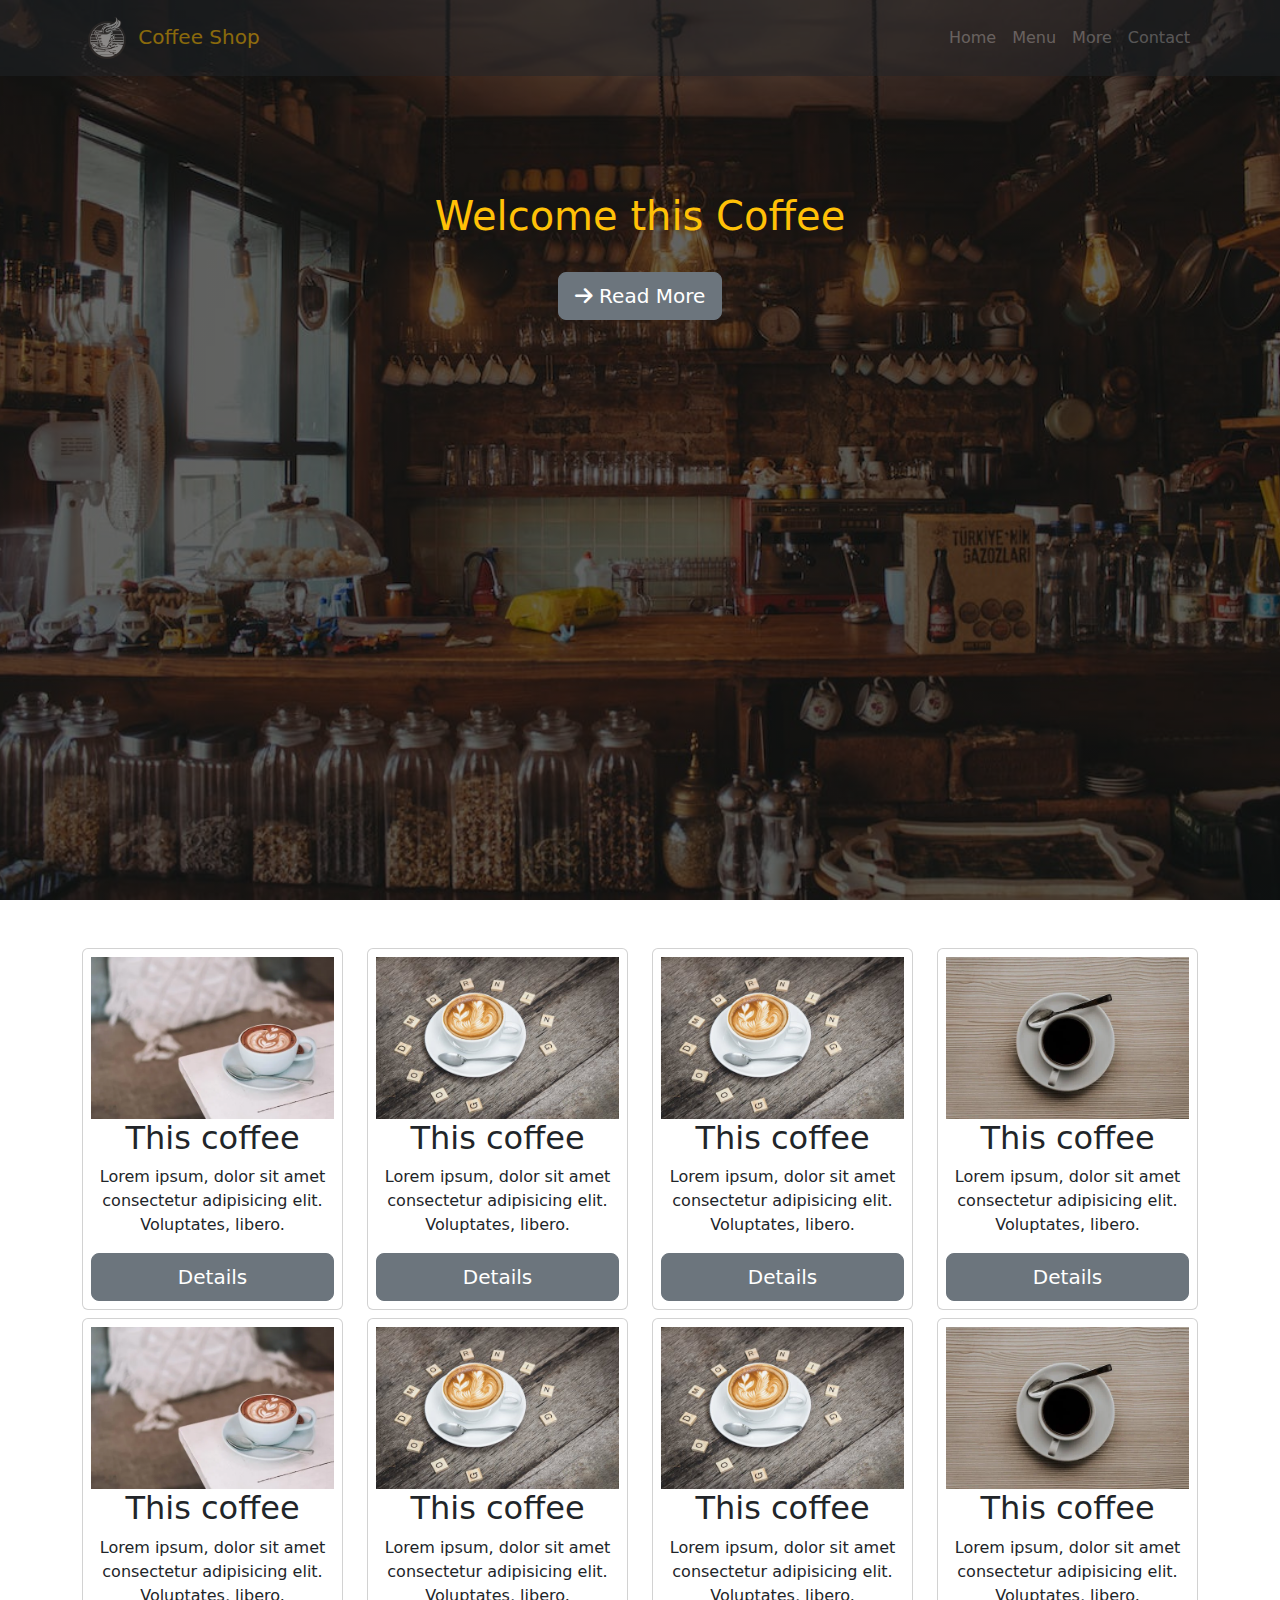
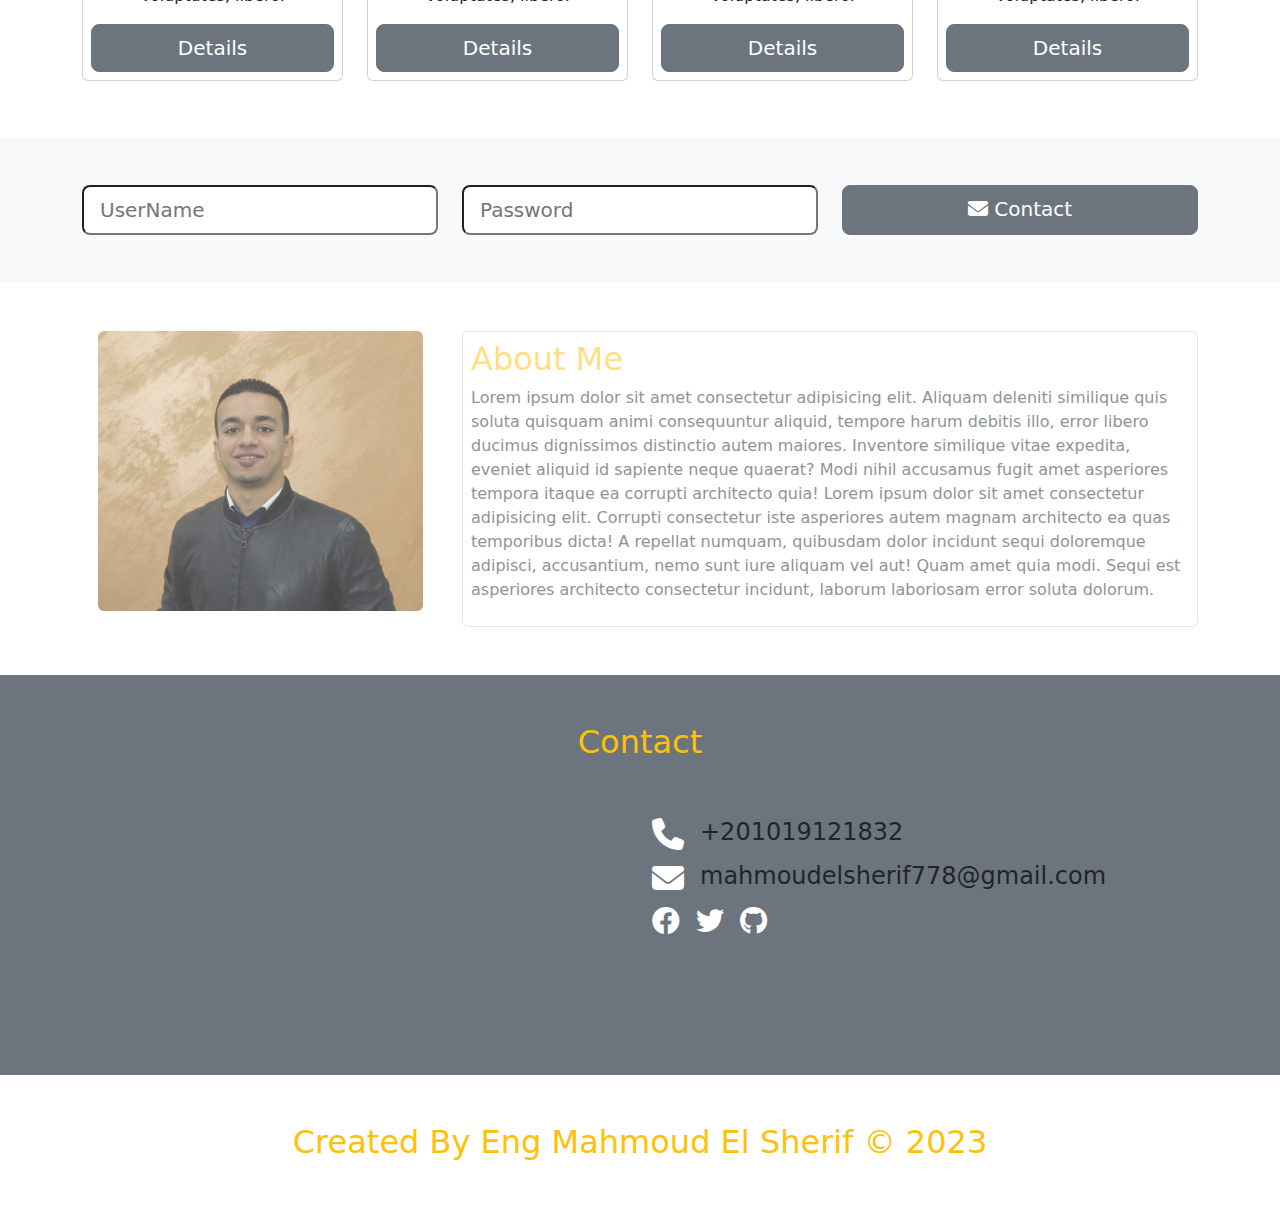
<file: coffee shop/index.html>
<!DOCTYPE html>
<html lang="en">
<head>
    <meta charset="UTF-8">
    <meta http-equiv="X-UA-Compatible" content="IE=edge">
    <meta name="viewport" content="width=device-width, initial-scale=1.0">
    <link rel="shortcut icon" href="./images//logo1.jpg" type="image/x-icon">
    

    <title>Coffee Shop</title>
    <link rel="stylesheet" href="css/all.min.css">
    <link rel="stylesheet" href="css/animate.css">
    <link rel="stylesheet" href="css/bootstrap.min.css">
    <link rel="stylesheet" href="css/style.css">
</head>
<body>

    <header>
        <nav class="navbar navbar-expand-md navbar-dark bg-dark opacity-50 fixed-top">
            <div class="container">
              <a class="navbar-brand" href="#">
                <img src="images/logoo.png" height="50" alt="">
              <span class="text-warning">Coffee Shop </span>
            </a>
              <button class="navbar-toggler" type="button" data-bs-toggle="collapse" data-bs-target="#navbarNav" aria-controls="navbarNav" aria-expanded="false" aria-label="Toggle navigation">
                <span class="navbar-toggler-icon"></span>
              </button>
              <div class="collapse navbar-collapse" id="navbarNav">
                <ul class="navbar-nav ms-auto">
                  <li class="nav-item">
                    <a class="nav-link" aria-current="page" href="#">Home</a>
                  </li>
                  <li class="nav-item">
                    <a class="nav-link" href="#menu">Menu</a>
                  </li>
                  <li class="nav-item">
                    <a class="nav-link" href="#more">More</a>
                  </li>
                  <li class="nav-item">
                    <a class="nav-link" href="#">Contact</a>
                  </li>
                </ul>
              </div>
            </div>
          </nav>


    <div class="py-5">
        <div class="py-5">
            <div class="py-5">
                <div class=" text-center py-5">
                    <h1 class="text-center text-warning">Welcome this Coffee</h1>
                    <br>
                    <a href="#more" class="btn btn-lg btn-secondary"> <i class="fa-solid fa-arrow-right"></i> Read More </a>
                </div>
              </div>
    </div>
          
       </div>
    </header>

 

        <section id="more" class="py-5 test">


            <div class="container">
                <div class="row">

                    
                    <div class="col-md-3 mb-2">
                        <div class="card p-2 text-center">
                            <img src="images/photo.jpg" class=" bg-info w-100" alt="">
                            <h2>This coffee</h2>
                            <p>Lorem ipsum, dolor sit amet consectetur adipisicing elit. Voluptates, libero.</p>
                            <a href="#" class="btn btn-lg btn-secondary">Details</a>


                        </div>
                    </div> <!-- col 1 -->
                    <div class="col-md-3 mb-2">
                        <div class="card p-2 text-center">
                            <img src="images/photo2.jpg" class=" bg-info " alt="">
                            <h2>This coffee</h2>
                            <p>Lorem ipsum, dolor sit amet consectetur adipisicing elit. Voluptates, libero.</p>
                            <a href="#" class="btn btn-lg btn-secondary">Details</a>

                        </div>
                    </div> <!-- col 1 -->
                    <div class="col-md-3 mb-2">
                        <div class="card p-2 text-center">
                            <img src="images/photo2.jpg"  class=" bg-info w-100" alt="">
                            <h2>This coffee</h2>
                            <p>Lorem ipsum, dolor sit amet consectetur adipisicing elit. Voluptates, libero.</p>
                            <a href="#" class="btn btn-lg btn-secondary">Details</a>

                        </div>
                    </div> <!-- col 1 -->
                    <div class="col-md-3">
                        <div class="card p-2 text-center">
                            <img src="images/photo3.jpg" class=" bg-info w-100" alt="">
                            <h2>This coffee</h2>
                            <p>Lorem ipsum, dolor sit amet consectetur adipisicing elit. Voluptates, libero.</p>
                            <a href="#" class="btn btn-lg btn-secondary">Details</a>

                        </div>
                    </div> <!-- col 1 -->
                    <div class="col-md-3">
                        <div class="card p-2 text-center">
                            <img src="images/photo.jpg" class=" bg-info w-100" alt="">
                            <h2>This coffee</h2>
                            <p>Lorem ipsum, dolor sit amet consectetur adipisicing elit. Voluptates, libero.</p>
                            <a href="#" class="btn btn-lg btn-secondary">Details</a>


                        </div>
                    </div> <!-- col 1 -->
                    <div class="col-md-3 mb-2">
                        <div class="card p-2 text-center">
                            <img src="images/photo2.jpg" class=" bg-info " alt="">
                            <h2>This coffee</h2>
                            <p>Lorem ipsum, dolor sit amet consectetur adipisicing elit. Voluptates, libero.</p>
                            <a href="#" class="btn btn-lg btn-secondary">Details</a>

                        </div>
                    </div> <!-- col 1 -->
                    <div class="col-md-3 mb-2">
                        <div class="card p-2 text-center">
                            <img src="images/photo2.jpg"  class=" bg-info w-100" alt="">
                            <h2>This coffee</h2>
                            <p>Lorem ipsum, dolor sit amet consectetur adipisicing elit. Voluptates, libero.</p>
                            <a href="#" class="btn btn-lg btn-secondary">Details</a>

                        </div>
                    </div> <!-- col 1 -->
                    <div class="col-md-3 mb-2">
                        <div class="card p-2 text-center">
                            <img src="images/photo3.jpg" class=" bg-info w-100" alt="">
                            <h2>This coffee</h2>
                            <p>Lorem ipsum, dolor sit amet consectetur adipisicing elit. Voluptates, libero.</p>
                            <a href="#" class="btn btn-lg btn-secondary">Details</a>

                        </div>
                    </div> <!-- col 1 -->
                
                
                </div> <!-- row -->
            </div>
        </section> <!-- img -->

        <section class="py-5 bg-light">
            <div class="container">
                <div class="row">
                    <div class="col-md-4 text-center d-grid">
                       
                        <input type="text" placeholder="UserName" class="form-control-lg" >
                    </div> <!-- 1 -->
                    <div class="col-md-4 text-center d-grid">
                       
                        <input type="password" placeholder="Password" class="form-control-lg" >
                    </div> <!-- 2 -->
                    <div class="col-md-4 text-center d-grid ">
                       <a href="../New folder/login.html" target="_blank" class="btn btn-secondary btn-lg" type="button"><i class="fa-solid fa-envelope"></i>
                  Contact 
                    </a>
                    </div> <!-- 3 -->

                </div> <!-- row -->

            </div> <!-- container -->
        </section>


            <section class="py-5 bg-white">
                <div class="container">
                    <div class="row">

                            <div class="col-md-4 text-center">
                                <img src="images/my photo.jpg" height="280" class="rounded opacity-75 " alt="">
                            </div>
                            <div class="col-md-8 ">

                                <div class="card p-2 opacity-50">

                                    <h2 class="text-warning">About Me</h2>
                                    <p>Lorem ipsum dolor sit amet consectetur adipisicing elit. Aliquam deleniti similique quis soluta quisquam animi consequuntur aliquid, tempore harum debitis illo, error libero ducimus dignissimos distinctio autem maiores. Inventore similique vitae expedita, eveniet aliquid id sapiente neque quaerat? Modi nihil accusamus fugit amet asperiores tempora itaque ea corrupti architecto quia! Lorem ipsum dolor sit amet consectetur adipisicing elit. Corrupti consectetur iste asperiores autem magnam architecto ea quas temporibus dicta! A repellat numquam, quibusdam dolor incidunt sequi doloremque adipisci, accusantium, nemo sunt iure aliquam vel aut! Quam amet quia modi. Sequi est asperiores architecto consectetur incidunt, laborum laboriosam error soluta dolorum.</p>

                                </div>

                            </div>

                    </div> <!-- row -->
                </div> <!-- container -->

            </section>

            <section class="py-5 bg-secondary text-center">
                <div class="container ">
<h2 class=" text-warning">Contact</h2>

<div class="row">

<div class="col-md-6">
    <iframe src="https://www.google.com/maps/embed?pb=!1m14!1m12!1m3!1d27349.70657431507!2d31.355699199999997!3d31.0342359!2m3!1f0!2f0!3f0!3m2!1i1024!2i768!4f13.1!5e0!3m2!1sar!2seg!4v1673705975783!5m2!1sar!2seg" width="400" height="250" style="border:0;" allowfullscreen="" loading="lazy" referrerpolicy="no-referrer-when-downgrade"></iframe>
</div>
    <div class="col-md-6 pt-5">
        <div class="d-flex mb-2">
            <i class="fa-solid fa-phone fa-2x text-white"></i>
            <h4 class="px-3">+201019121832</h4>
        </div>
        <div class="d-flex mb-2">
            <i class="fa-solid fa-envelope fa-2x text-white"></i>
            <h4 class="px-3">mahmoudelsherif778@gmail.com</h4>
        </div>
        <div class=" text-white d-flex">
            <a href="https://www.facebook.com/">
                <i class="fa-brands fa-facebook pe-3 fs-3 text-white"></i>
            </a>
           
            <i class="fa-brands fa-twitter pe-3 fs-3"></i>
            <a href="https://github.com/Mahmoud-El-Sherif">
                  <i class="fa-brands fa-github pe-3 fs-3 text-white"></i></a>
          
            
        </div>
    </div>
    
</div>


                </div>

            </section>


            <footer class="py-5 bg-white text-warning">
                <div class="container">
                    <h2 class="text-center ">Created By  Eng Mahmoud El Sherif &copy; 2023</h2>

                </div>
            </footer>










    <script src="js/wow.min.js"></script>
    <script>
    new WOW().init();
    </script>

</body>
</html>
</file>
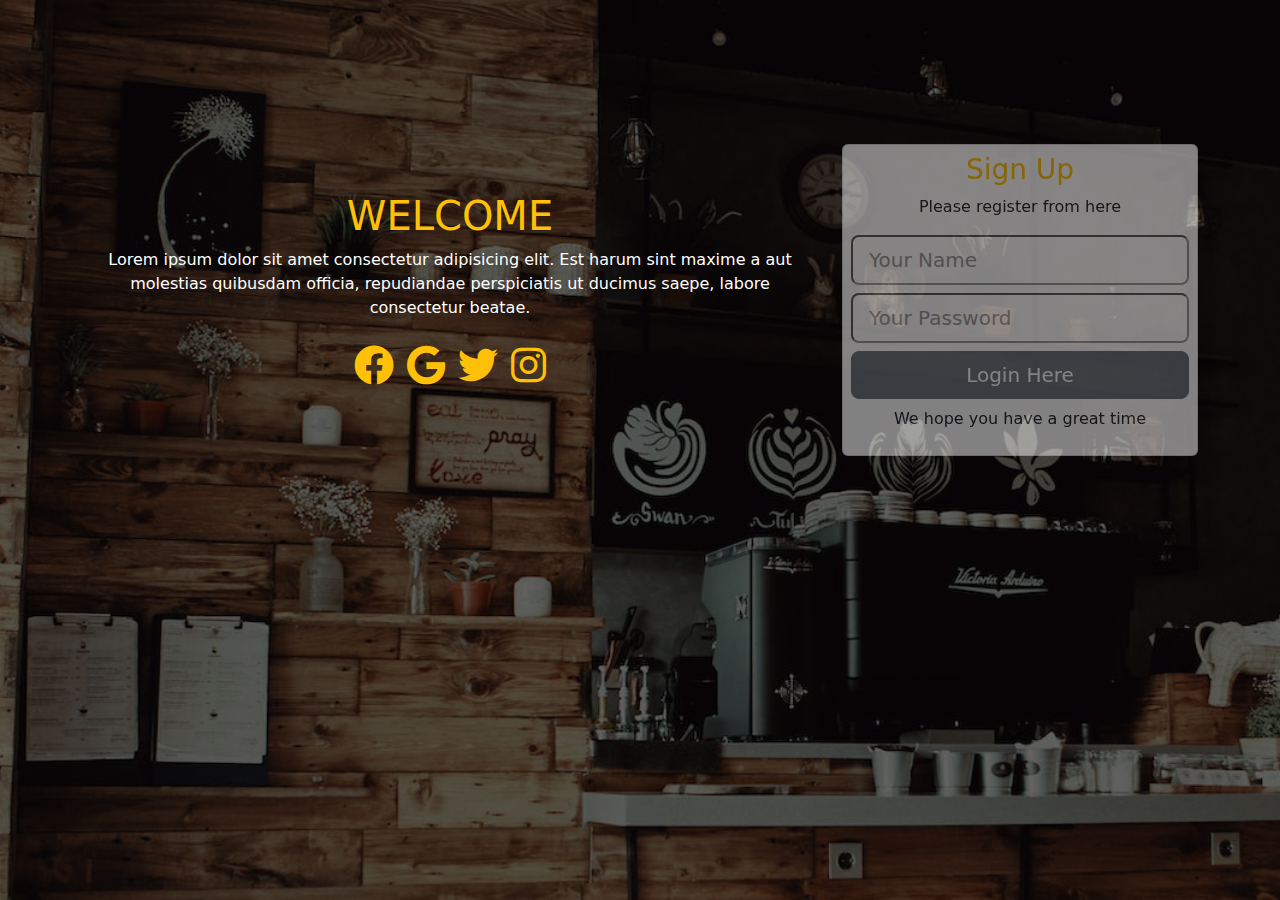
<file: New folder/login.html>
<!DOCTYPE html>
<html lang="en">
<head>
    <meta charset="UTF-8">
    <meta http-equiv="X-UA-Compatible" content="IE=edge">
    <meta name="viewport" content="width=device-width, initial-scale=1.0">
    
    <title>Login</title>

    <link rel="preconnect" href="https://fonts.googleapis.com">
<link rel="preconnect" href="https://fonts.gstatic.com" crossorigin>
<link href="https://fonts.googleapis.com/css2?family=Open+Sans:ital,wght@0,300;0,400;0,600;1,300&family=Playfair+Display:ital,wght@0,500;1,900&family=Roboto:wght@500&family=Tajawal:wght@300;500&display=swap" rel="stylesheet">
   
    <link rel="stylesheet" href="css/all.min.css">
    <link rel="stylesheet" href="css/animate.css">
    <link rel="stylesheet" href="css/bootstrap.min.css">
    <link rel="stylesheet" href="css/style.css">
</head>
<body>
<section class="py-5">
<div class="container py-5">
  
       <div class="row py-5">


        <div class="col-md-8 py-5">

      
          <h1 class="text-center text-warning  wow flipInX  "data-wow-duration="2s" data-wow-delay="2s" >WELCOME</h1>
            <p class="text-center text-white">Lorem ipsum dolor sit amet consectetur adipisicing elit. Est harum sint maxime a aut molestias quibusdam officia, repudiandae perspiciatis ut ducimus saepe, labore consectetur beatae.</p>
           <div class="icon text-center">
            <a href="http://www.facebook.com" target="_blank"><i class="fa-brands fa-facebook text-warning "></i></a>
          
            <a href="http://www.google.com" target="_blank"><i class="fa-brands fa-google text-warning"></i></a>

            <a href="http://www.twitter.com" target="_blank"><i class="fa-brands fa-twitter text-warning"></i></a>
   
            <a href="http://www.instagram.com" target="_blank"><i class="fa-brands fa-instagram text-warning"></i></a>
           </div>
        </div><!-- left msg -->
        <div class="col-md-4">

                <form>
                    <div class="card p-2 text-center opacity-50 wow flipInX  "data-wow-duration="3s" data-wow-delay="3s">
                        <h3 class="text-warning">Sign Up</h3>
                        <p>Please register from here</p>
                        <input type="text" class="form-control-lg mb-2 opacity-75" placeholder="Your Name" >
                        <input type="password" class="form-control-lg mb-2 opacity-75" placeholder="Your Password" >
                        <a href="../coffee shop/index.html" target="_blank" class="btn btn-lg btn-secondary mb-2 ">Login Here</a>
                        <p>We hope you have a great time</p>
                    </div>
                </form>

        </div> <!-- right login form -->
       
    
    </div> <!-- row -->
       
    </div> <!-- container -->

    </section>








    <script src="js/wow.min.js"></script>
    <script>
    new WOW().init();
    </script>

</body>
</html>
</file>
<file: coffee shop/css/style.css>
header{
    min-height: 100vh;
    background: linear-gradient(rgba(0, 0, 0, 0.6) , rgba(0, 0, 0, 0.6)) ,url(../images/background.jpg);
    background-position: center;
    background-size: cover;
}
</file>
<file: New folder/css/style.css>
html{
    
        font-family: 'Roboto', sans-serif;
        font-family: 'Tajawal', sans-serif;
}
body{
    min-height: 100vh;
    background: linear-gradient(rgba(0, 0, 0, 0.6),rgba(0, 0, 0, 0.6)) ,url(../images/bg.jpg);
    background-position: center;
    background-size: cover;
}
.icon{
    font-size: 40px;

   /* margin-left: 40px; */
}
</file>
